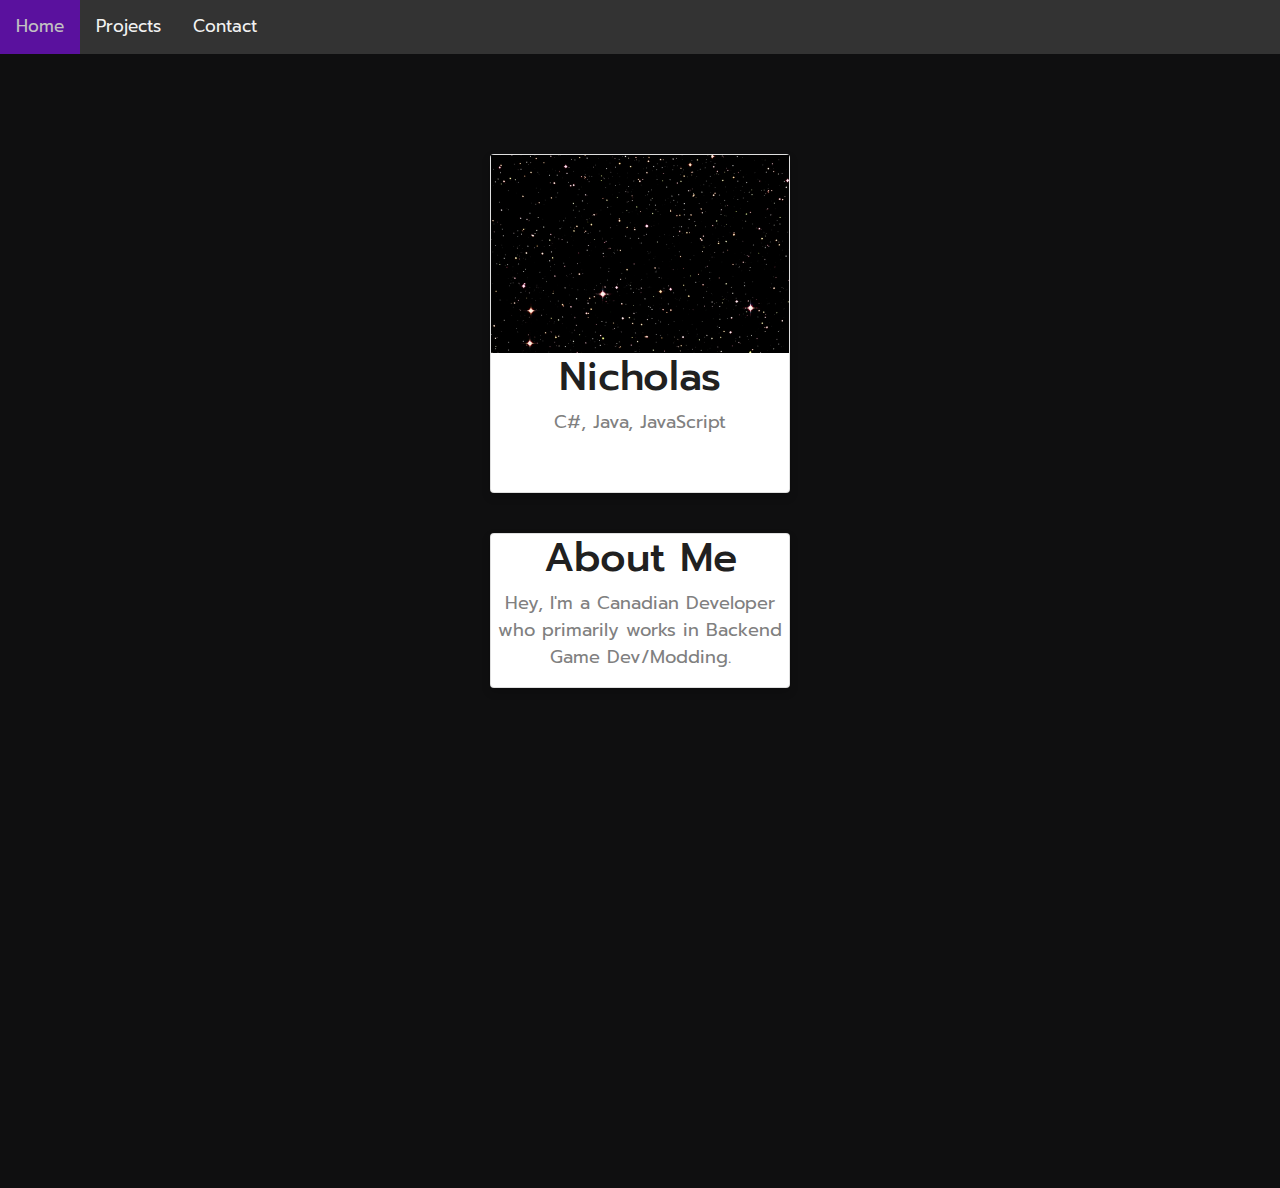
<file: index.html>
<!DOCTYPE html>
<html lang="en">
<head>
    <meta charset="UTF-8">
    <meta http-equiv="X-UA-Compatible" content="IE=edge">
    <meta name="viewport" content="width=device-width, initial-scale=1.0">
    <title>Welcome - nichxlas98 Developer Portfolio</title>
    <link rel="icon" type="image/x-icon" href="media/index.png">
    <link rel="preconnect" href="https://fonts.googleapis.com" />
    <link rel="preconnect" href="https://fonts.gstatic.com" crossorigin />
    <link rel="stylesheet" href="https://stackpath.bootstrapcdn.com/bootstrap/4.5.2/css/bootstrap.min.css">
    <link href="https://fonts.googleapis.com/css?family=Montserrat:500&display=swap" rel="stylesheet">
    <link href="https://fonts.googleapis.com/css2?family=Prompt:wght@100;400;900&display=swap" rel="stylesheet" />
    
    <script async defer src="https://buttons.github.io/buttons.js"></script>
    <link rel="stylesheet" href="css/style.css">
</head>
<body>
    <div class="topnav">
        <a class="active" href="index.html">Home</a>
        <a href="projects.html">Projects</a>
        <a href="inquiries.html">Contact</a>
    </div>
<div>
    <section class="dark">        <!-- Add icon library -->
        <div class="card">
            <img src="media/stars.png" alt="John" style="width:100%">
          <h1 style="color:rgb(32, 32, 32)">Nicholas</h1>
          <p class="title">C#, Java, JavaScript</p>
          <p>Canadian Developer</p>
        </div>
        <p>&nbsp;</p>
        <div class="card">
            <h1 style="color:rgb(32, 32, 32)">About Me</h1>
            <p class="title">Hey, I'm a Canadian Developer who primarily works in Backend Game Dev/Modding.</p>
          </div>
    </section>
    <section class="dark"></section>
</div>
</body>
</html>
</file>
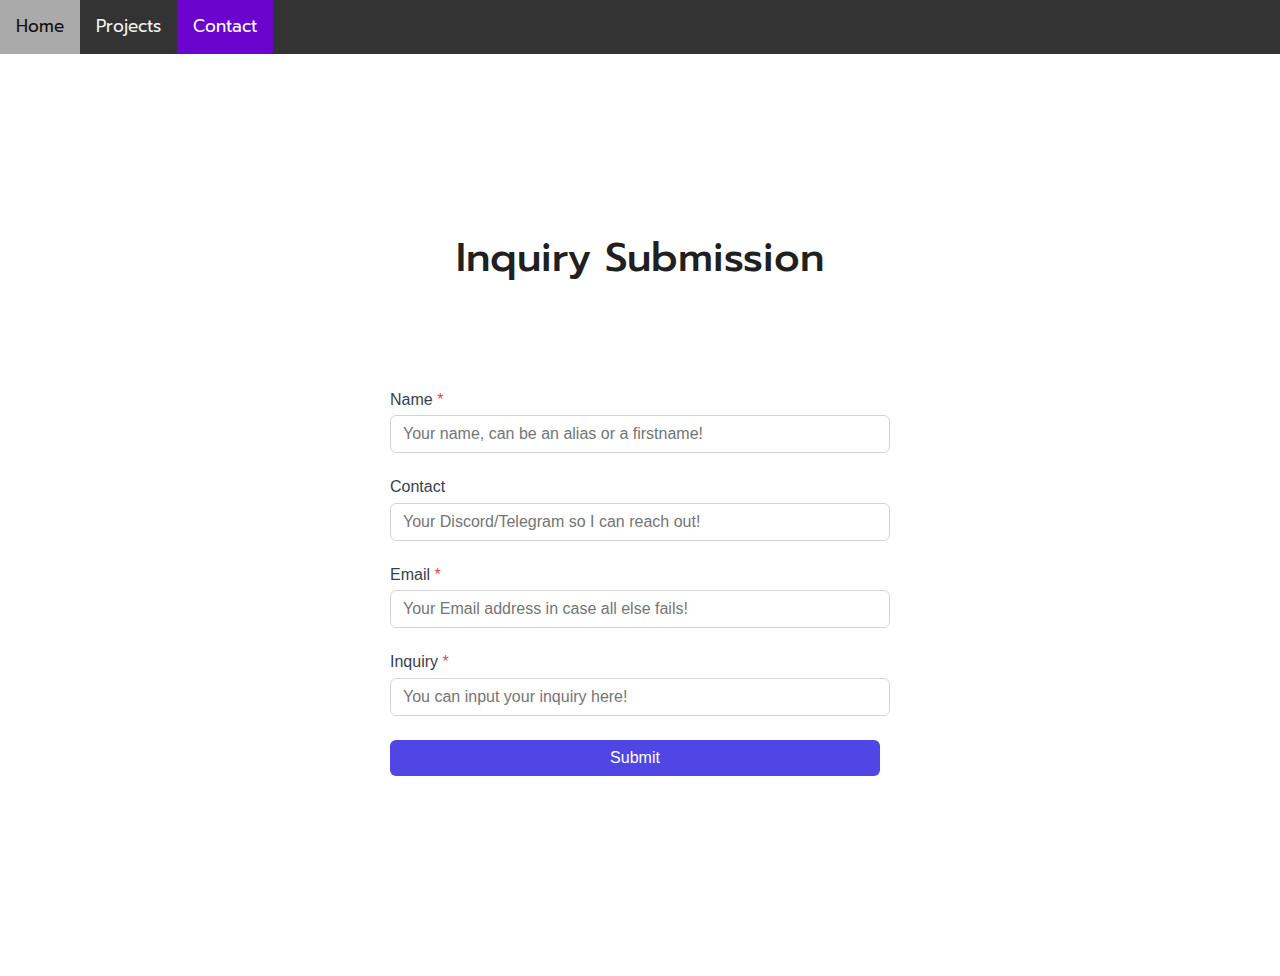
<file: inquiries.html>
<!DOCTYPE html>
<html lang="en">
<head>
    <meta charset="UTF-8">
    <meta http-equiv="X-UA-Compatible" content="IE=edge">
    <meta name="viewport" content="width=device-width, initial-scale=1.0">
    <title>Contact Me - nichxlas98 Developer Portfolio</title>

  <link rel="icon" type="image/x-icon" href="media/index.png">
  <link rel="preconnect" href="https://fonts.googleapis.com" />
  <link rel="preconnect" href="https://fonts.gstatic.com" crossorigin />
  <link rel="stylesheet" href="css/style.css">
  <link rel="stylesheet" href="https://stackpath.bootstrapcdn.com/bootstrap/4.5.2/css/bootstrap.min.css">
  <link href="https://fonts.googleapis.com/css2?family=Prompt:wght@100;400;900&display=swap" rel="stylesheet" />
  <link href="https://fonts.googleapis.com/css?family=Montserrat:500&display=swap" rel="stylesheet">

    <script async defer src="https://buttons.github.io/buttons.js"></script>
    <link rel="stylesheet" href="css/style.css">
</head>
<body>
    <div class="topnav">
      <a href="index.html">Home</a>
      <a href="projects.html">Projects</a>
      <a class="active" href="inquiries.html">Contact</a>
    </div>
    <div>
      <section class="white">
          <p>&nbsp;</p>
          <p>&nbsp;</p>
          <h1 style="text-align:center; color:rgb(32, 32, 32);">Inquiry Submission</h1>
          <script src="js/inquirysubmit.js"></script>
        </section>
    </div>
</body>
</html>
</file>
<file: css/style.css>
body {
    margin: 0;
    font-family: 'Prompt', sans-serif;
    color: white;
    background: #202731;
    overflow-x: hidden;
}

body::-webkit-scrollbar {
  width: 0.25rem;
}

body::-webkit-scrollbar-track {
  background: #1e1e1e;
}

body::-webkit-scrollbar-thumb {
  background: #6649b8;
}

section {
    position: relative;
    display: flex;
    flex-direction: column;
    align-items: center;
    min-height: 400px;
    padding: 100px 20vw;
}

.blue {
    background: #3c31dd;
}

.red {
    background: #dd3f31;
}

.pink {
    background: #ff0066;
}

.dark {
    background: #0f0f10;
}

.white {
    background: white;
}

.curve {
    position: absolute;
    height: 225px;
    width: 125%;
    bottom: 0;
}

.curve::after {
    content: '';
    display: block;
    position: absolute;
    border-radius: 100% 100%;
    width: 100%;
    height:100%;
    background-color: #dd3f31;
    transform: translate(-30%, 30%);
    z-index: -1;
}

.curve1 {
    position: absolute;
    height: 225px;
    width: 125%;
    bottom: 0;
}

.curve1::after {
    content: '';
    display: block;
    position: absolute;
    border-radius: 100% 100%;
    width: 100%;
    height:100%;
    background-color: #0f0f10;
    transform: translate(-30%, 30%);
    z-index: -1;
}
  
  @media screen and (max-height: 450px) {
    .overlay a {
      font-size: 20px;
    }
    .overlay .close {
      font-size: 40px;
      top: 15px;
      right: 35px;
    }
  }
  
  @media only screen and (max-width: 800px) {
    .nav__links,
    .cta {
      display: none;
    }
    .menu {
      display: initial;
    }
  }

  .label{
	padding: 20px 100px;
	font-size: 20px;
	font-weight: bold;
	color: #000000;
}

#shadowBox {
    background-color: rgb(0, 0, 0);
    /* Fallback color */
    background-color: rgba(0, 0, 0, 0.2);
    /* Black w/opacity/see-through */
    border: 3px solid;
}

.rainbow {
    text-align: center;
    text-decoration: underline;
    font-size: 42px;
    font-family: 'Prompt', sans-serif;
    letter-spacing: 5px;
}
.rainbow_text_animated {
    background: linear-gradient(to right, #6666ff, #0099ff , #00ff00, #ff3399, #6666ff);
    -webkit-background-clip: text;
    background-clip: text;
    color: transparent;
    animation: rainbow_animation 6s ease-in-out infinite;
    background-size: 400% 100%;
}

@keyframes rainbow_animation {
    0%,100% {
        background-position: 0 0;
    }

    50% {
        background-position: 100% 0;
    }
}

.center {
  display: block;
  margin-left: auto;
  margin-right: auto;
  width: 100%;
  max-width: 100%;
  height: auto;
}

video {
  max-width: 100%;
  height: auto;
}

/* Add a black background color to the top navigation */
.topnav {
  background-color: #333;
  overflow: hidden;
}

/* Style the links inside the navigation bar */
.topnav a {
  float: left;
  color: #f2f2f2;
  text-align: center;
  padding: 14px 16px;
  text-decoration: none;
  font-size: 17px;
}

/* Change the color of links on hover */
.topnav a:hover {
  background-color: #ddd;
  color: black;
}

/* Add a color to the active/current link */
.topnav a.active {
  background-color: #6b04cc;
  color: white;
}

.card {
  box-shadow: 0 4px 8px 0 rgba(0, 0, 0, 0.2);
  max-width: 300px;
  margin: auto;
  text-align: center;
}

.title {
  color: grey;
  font-size: 18px;
}

button {
  border: none;
  outline: 0;
  display: inline-block;
  padding: 8px;
  color: white;
  background-color: #000;
  text-align: center;
  cursor: pointer;
  width: 100%;
  font-size: 18px;
}

a {
  text-decoration: none;
  font-size: 22px;
  color: black;
}

button:hover, a:hover {
  opacity: 0.7;
}
</file>
